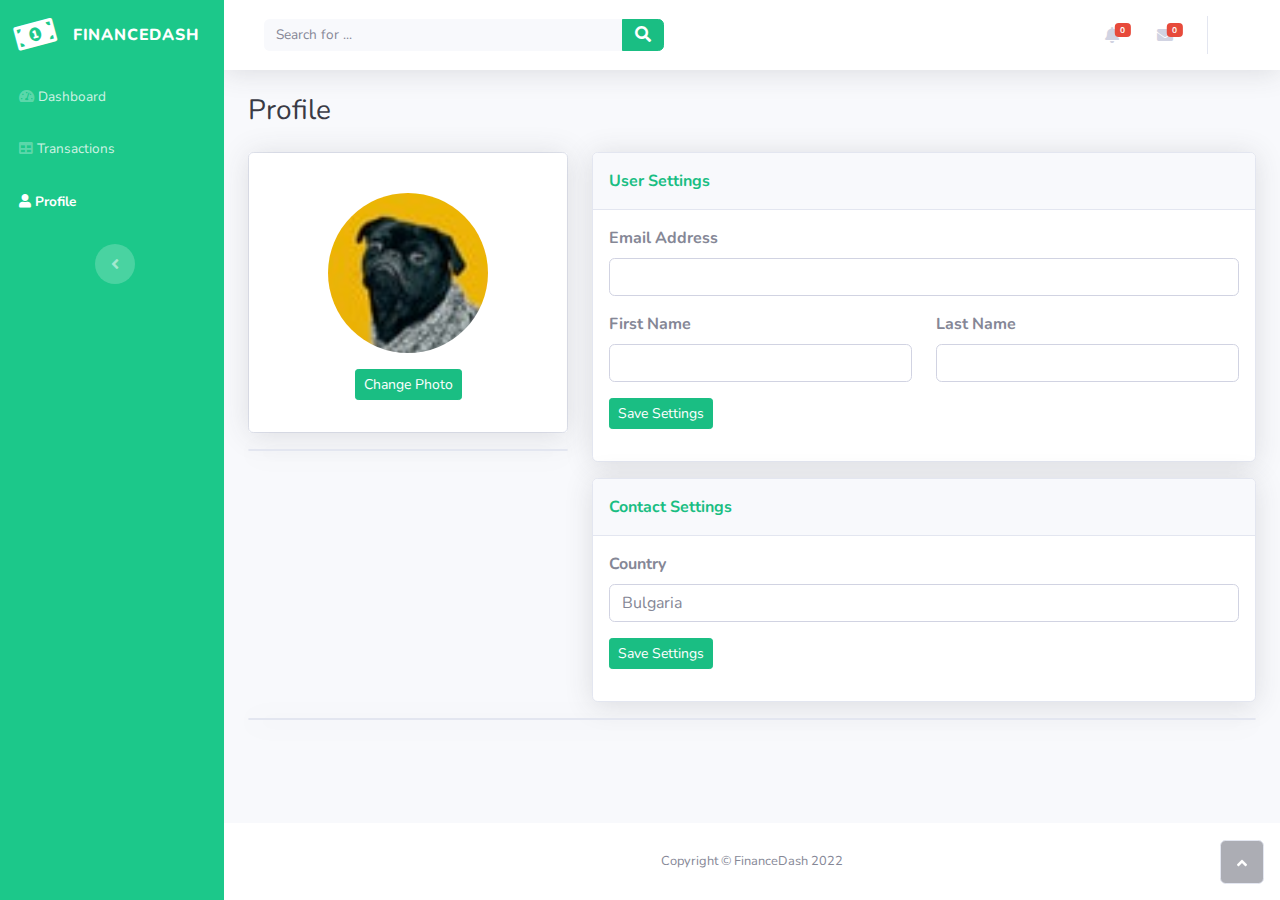
<file: src/main/resources/static/profile.html>
<!DOCTYPE html>
<html xmlns="http://www.w3.org/1999/xhtml"
      xmlns:th="http://www.thymeleaf.org"
      xmlns:sec="http://www.thymeleaf.org/thymeleaf-extras-springsecurity3"
      xmlns:layout="http://www.ultraq.net.nz/thymeleaf/layout">

<head>
    <meta charset="utf-8">
    <meta name="viewport" content="width=device-width, initial-scale=1.0, shrink-to-fit=no">
    <title>Profile - FinanceDash</title>
    <link rel="stylesheet" href="assets/bootstrap/css/bootstrap.min.css">
    <link rel="stylesheet" href="https://fonts.googleapis.com/css?family=Nunito:200,200i,300,300i,400,400i,600,600i,700,700i,800,800i,900,900i">
    <link rel="stylesheet" href="assets/fonts/fontawesome-all.min.css">
    <link rel="stylesheet" href="assets/fonts/font-awesome.min.css">
    <link rel="stylesheet" href="assets/fonts/fontawesome5-overrides.min.css">
    <link rel="stylesheet" href="assets/css/untitled.css">
</head>

<body id="page-top">
    <div id="wrapper">
        <nav class="navbar navbar-dark align-items-start sidebar sidebar-dark accordion bg-gradient-primary p-0" style="background: var(--bs-success);">
            <div class="container-fluid d-flex flex-column p-0"><a class="navbar-brand d-flex justify-content-center align-items-center sidebar-brand m-0" href="#">
                    <div class="sidebar-brand-icon rotate-n-15"><i class="fas fa-money-bill-alt"></i></div>
                    <div class="sidebar-brand-text mx-3"><span>FinanceDash</span></div>
                </a>
                <hr class="sidebar-divider my-0">
                <ul class="navbar-nav text-light" id="accordionSidebar">
                    <li class="nav-item"><a class="nav-link" href="https://localhost/"><i class="fas fa-tachometer-alt"></i><span>Dashboard</span></a></li>
                    <li class="nav-item"></li>
                    <li class="nav-item"><a class="nav-link" href="https://localhost/transactions"><i class="fas fa-table"></i><span>Transactions</span></a><a class="nav-link active" href="profile.html"><i class="fas fa-user"></i><span>Profile</span></a></li>
                    <li class="nav-item"></li>
                    <li class="nav-item"></li>
                    <li class="nav-item"></li>
                </ul>
                <div class="text-center d-none d-md-inline"><button class="btn rounded-circle border-0" id="sidebarToggle" type="button"></button></div>
            </div>
        </nav>
        <div class="d-flex flex-column" id="content-wrapper">
            <div id="content">
                <nav class="navbar navbar-light navbar-expand bg-white shadow mb-4 topbar static-top">
                    <div class="container-fluid"><button class="btn btn-link d-md-none rounded-circle me-3" id="sidebarToggleTop" type="button"><i class="fas fa-bars"></i></button>
                        <form class="d-none d-sm-inline-block me-auto ms-md-3 my-2 my-md-0 mw-100 navbar-search">
                            <div class="input-group"><input class="bg-light form-control border-0 small" type="text" placeholder="Search for ..."><button class="btn btn-primary py-0" type="button" style="background: var(--bs-teal);"><i class="fas fa-search"></i></button></div>
                        </form>
                        <ul class="navbar-nav flex-nowrap ms-auto">
                            <li class="nav-item dropdown d-sm-none no-arrow"><a class="dropdown-toggle nav-link" aria-expanded="false" data-bs-toggle="dropdown" href="#"><i class="fas fa-search"></i></a>
                                <div class="dropdown-menu dropdown-menu-end p-3 animated--grow-in" aria-labelledby="searchDropdown">
                                    <form class="me-auto navbar-search w-100">
                                        <div class="input-group"><input class="bg-light form-control border-0 small" type="text" placeholder="Search for ...">
                                            <div class="input-group-append"><button class="btn btn-primary py-0" type="button"><i class="fas fa-search"></i></button></div>
                                        </div>
                                    </form>
                                </div>
                            </li>
                            <li class="nav-item dropdown no-arrow mx-1">
                                <div class="nav-item dropdown no-arrow"><a class="dropdown-toggle nav-link" aria-expanded="false" data-bs-toggle="dropdown" href="#"><span class="badge bg-danger badge-counter">0</span><i class="fas fa-bell fa-fw"></i></a>
                                    <div class="dropdown-menu dropdown-menu-end dropdown-list animated--grow-in">
                                        <h6 class="dropdown-header">alerts center</h6><a class="dropdown-item text-center small text-gray-500" href="#">Show All Alerts</a>
                                    </div>
                                </div>
                            </li>
                            <li class="nav-item dropdown no-arrow mx-1">
                                <div class="nav-item dropdown no-arrow"><a class="dropdown-toggle nav-link" aria-expanded="false" data-bs-toggle="dropdown" href="#"><span class="badge bg-danger badge-counter">0</span><i class="fas fa-envelope fa-fw"></i></a>
                                    <div class="dropdown-menu dropdown-menu-end dropdown-list animated--grow-in">
                                        <h6 class="dropdown-header">alerts center</h6><a class="dropdown-item text-center small text-gray-500" href="#">Show All Alerts</a>
                                    </div>
                                </div>
                                <div class="shadow dropdown-list dropdown-menu dropdown-menu-end" aria-labelledby="alertsDropdown"></div>
                            </li>
                            <div class="d-none d-sm-block topbar-divider"></div>
                            <li class="nav-item dropdown no-arrow">
                                <div class="nav-item dropdown no-arrow"><a class="dropdown-toggle nav-link" aria-expanded="false" data-bs-toggle="dropdown" href="#"><span class="d-none d-lg-inline me-2 text-gray-600 small" th:text="${given_name + ' ' + family_name}"></span></a>
                                    <div class="dropdown-menu shadow dropdown-menu-end animated--grow-in"><a class="dropdown-item" href="https://localhost/profile"><i class="fas fa-user fa-sm fa-fw me-2 text-gray-400"></i>&nbsp;Profile</a><a class="dropdown-item" href="#"><i class="fas fa-cogs fa-sm fa-fw me-2 text-gray-400"></i>&nbsp;Settings</a><a class="dropdown-item" href="#"><i class="fas fa-list fa-sm fa-fw me-2 text-gray-400"></i>&nbsp;Activity log</a>
                                        <div class="dropdown-divider"></div><a class="dropdown-item" href="#"><i class="fas fa-sign-out-alt fa-sm fa-fw me-2 text-gray-400"></i>&nbsp;Logout</a>
                                    </div>
                                </div>
                            </li>
                        </ul>
                    </div>
                </nav>
                <div class="container-fluid">
                    <h3 class="text-dark mb-4">Profile</h3>
                    <div class="row mb-3">
                        <div class="col-lg-4">
                            <div class="card mb-3">
                                <div class="card-body text-center shadow"><img class="rounded-circle mb-3 mt-4" src="assets/img/avatars/avatar5.jpeg" width="160" height="160">
                                    <div class="mb-3"><button class="btn btn-primary btn-sm">Change Photo</button></div>
                                </div>
                            </div>
                            <div class="card shadow mb-4"></div>
                        </div>
                        <div class="col-lg-8">
                            <div class="row mb-3 d-none">
                                <div class="col">
                                    <div class="card textwhite bg-primary text-white shadow">
                                        <div class="card-body">
                                            <div class="row mb-2">
                                                <div class="col">
                                                    <p class="m-0">Peformance</p>
                                                    <p class="m-0"><strong>65.2%</strong></p>
                                                </div>
                                                <div class="col-auto"><i class="fas fa-rocket fa-2x"></i></div>
                                            </div>
                                            <p class="text-white-50 small m-0"><i class="fas fa-arrow-up"></i>&nbsp;5% since last month</p>
                                        </div>
                                    </div>
                                </div>
                                <div class="col">
                                    <div class="card textwhite bg-success text-white shadow">
                                        <div class="card-body">
                                            <div class="row mb-2">
                                                <div class="col">
                                                    <p class="m-0">Peformance</p>
                                                    <p class="m-0"><strong>65.2%</strong></p>
                                                </div>
                                                <div class="col-auto"><i class="fas fa-rocket fa-2x"></i></div>
                                            </div>
                                            <p class="text-white-50 small m-0"><i class="fas fa-arrow-up"></i>&nbsp;5% since last month</p>
                                        </div>
                                    </div>
                                </div>
                            </div>
                            <div class="row">
                                <div class="col">
                                    <div class="card shadow mb-3">
                                        <div class="card-header py-3">
                                            <p class="text-primary m-0 fw-bold" style="color: var(--bs-green);">User Settings</p>
                                        </div>
                                        <div class="card-body">
                                            <form>
                                                <div class="row">
                                                    <div class="col">
                                                        <div class="mb-3"><label class="form-label" for="email"><strong>Email Address</strong></label><input class="form-control" type="email" id="email" th:attr="placeholder=${email}" name="email"></div>
                                                    </div>
                                                </div>
                                                <div class="row">
                                                    <div class="col">
                                                        <div class="mb-3"><label class="form-label" for="first_name"><strong>First Name</strong></label><input class="form-control" type="text" id="first_name" th:attr="placeholder=${given_name}" name="first_name"></div>
                                                    </div>
                                                    <div class="col">
                                                        <div class="mb-3"><label class="form-label" for="last_name"><strong>Last Name</strong></label><input class="form-control" type="text" id="last_name" th:attr="placeholder=${family_name}" name="last_name"></div>
                                                    </div>
                                                </div>
                                                <div class="mb-3"><button class="btn btn-primary btn-sm" type="submit">Save Settings</button></div>
                                            </form>
                                        </div>
                                    </div>
                                    <div class="card shadow">
                                        <div class="card-header py-3">
                                            <p class="text-primary m-0 fw-bold">Contact Settings</p>
                                        </div>
                                        <div class="card-body">
                                            <form>
                                                <div class="row">
                                                    <div class="col">
                                                        <div class="mb-3"><label class="form-label" for="country"><strong>Country</strong></label><input class="form-control" type="text" id="country" placeholder="Bulgaria" name="country"></div>
                                                    </div>
                                                </div>
                                                <div class="mb-3"><button class="btn btn-primary btn-sm" type="submit">Save&nbsp;Settings</button></div>
                                            </form>
                                        </div>
                                    </div>
                                </div>
                            </div>
                        </div>
                    </div>
                    <div class="card shadow mb-5"></div>
                </div>
            </div>
            <footer class="bg-white sticky-footer">
                <div class="container my-auto">
                    <div class="text-center my-auto copyright"><span>Copyright © FinanceDash 2022</span></div>
                </div>
            </footer>
        </div><a class="border rounded d-inline scroll-to-top" href="#page-top"><i class="fas fa-angle-up"></i></a>
    </div>
    <script src="assets/bootstrap/js/bootstrap.min.js"></script>
    <script src="assets/js/bs-init.js"></script>
    <script src="assets/js/theme.js"></script>
</body>

</html>
</file>
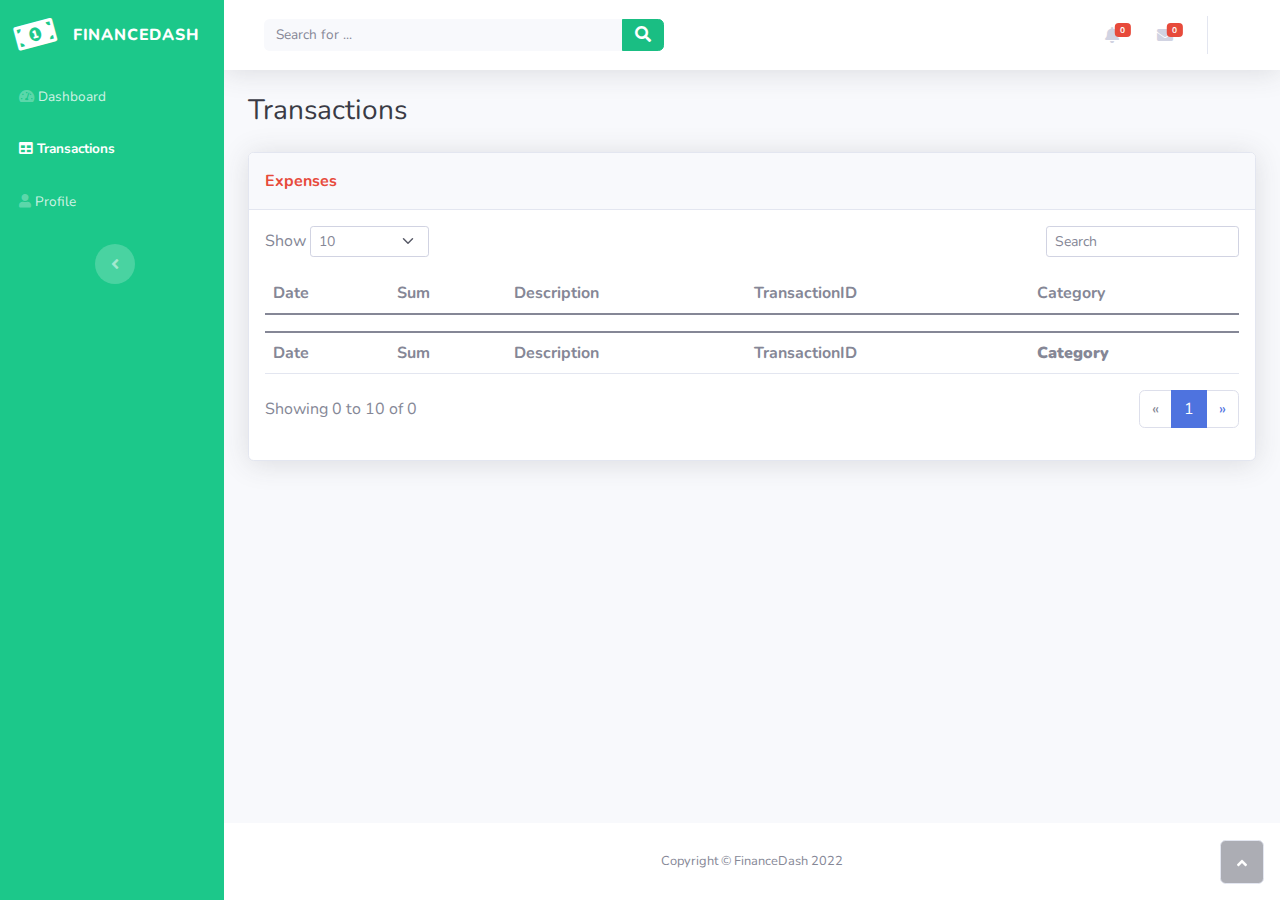
<file: src/main/resources/static/table.html>
<!DOCTYPE html>
<html>

<head>
    <meta charset="utf-8">
    <meta name="viewport" content="width=device-width, initial-scale=1.0, shrink-to-fit=no">
    <title>Table - FinanceDash</title>
    <link rel="stylesheet" href="assets/bootstrap/css/bootstrap.min.css">
    <link rel="stylesheet" href="https://fonts.googleapis.com/css?family=Nunito:200,200i,300,300i,400,400i,600,600i,700,700i,800,800i,900,900i">
    <link rel="stylesheet" href="assets/fonts/fontawesome-all.min.css">
    <link rel="stylesheet" href="assets/fonts/font-awesome.min.css">
    <link rel="stylesheet" href="assets/fonts/fontawesome5-overrides.min.css">
    <link rel="stylesheet" href="assets/css/untitled.css">
</head>

<body id="page-top">
    <div id="wrapper">
        <nav class="navbar navbar-dark align-items-start sidebar sidebar-dark accordion bg-gradient-primary p-0" style="background: var(--bs-success);">
            <div class="container-fluid d-flex flex-column p-0"><a class="navbar-brand d-flex justify-content-center align-items-center sidebar-brand m-0" href="#">
                    <div class="sidebar-brand-icon rotate-n-15"><i class="fas fa-money-bill-alt"></i></div>
                    <div class="sidebar-brand-text mx-3"><span>FinanceDash</span></div>
                </a>
                <hr class="sidebar-divider my-0">
                <ul class="navbar-nav text-light" id="accordionSidebar">
                    <li class="nav-item"><a class="nav-link" href="https://localhost/"><i class="fas fa-tachometer-alt"></i><span>Dashboard</span></a></li>
                    <li class="nav-item"></li>
                    <li class="nav-item"><a class="nav-link active" href="https://localhost/transactions"><i class="fas fa-table"></i><span>Transactions</span></a><a class="nav-link" href="https://localhost/profile"><i class="fas fa-user"></i><span>Profile</span></a></li>
                    <li class="nav-item"></li>
                    <li class="nav-item"></li>
                    <li class="nav-item"></li>
                </ul>
                <div class="text-center d-none d-md-inline"><button class="btn rounded-circle border-0" id="sidebarToggle" type="button"></button></div>
            </div>
        </nav>
        <div class="d-flex flex-column" id="content-wrapper">
            <div id="content">
                <nav class="navbar navbar-light navbar-expand bg-white shadow mb-4 topbar static-top">
                    <div class="container-fluid"><button class="btn btn-link d-md-none rounded-circle me-3" id="sidebarToggleTop" type="button"><i class="fas fa-bars"></i></button>
                        <form class="d-none d-sm-inline-block me-auto ms-md-3 my-2 my-md-0 mw-100 navbar-search">
                            <div class="input-group"><input class="bg-light form-control border-0 small" type="text" placeholder="Search for ..."><button class="btn btn-primary py-0" type="button" style="background: var(--bs-teal);"><i class="fas fa-search"></i></button></div>
                        </form>
                        <ul class="navbar-nav flex-nowrap ms-auto">
                            <li class="nav-item dropdown d-sm-none no-arrow"><a class="dropdown-toggle nav-link" aria-expanded="false" data-bs-toggle="dropdown" href="#"><i class="fas fa-search"></i></a>
                                <div class="dropdown-menu dropdown-menu-end p-3 animated--grow-in" aria-labelledby="searchDropdown">
                                    <form class="me-auto navbar-search w-100">
                                        <div class="input-group"><input class="bg-light form-control border-0 small" type="text" placeholder="Search for ...">
                                            <div class="input-group-append"><button class="btn btn-primary py-0" type="button"><i class="fas fa-search"></i></button></div>
                                        </div>
                                    </form>
                                </div>
                            </li>
                            <li class="nav-item dropdown no-arrow mx-1">
                                <div class="nav-item dropdown no-arrow"><a class="dropdown-toggle nav-link" aria-expanded="false" data-bs-toggle="dropdown" href="#"><span class="badge bg-danger badge-counter">0</span><i class="fas fa-bell fa-fw"></i></a>
                                    <div class="dropdown-menu dropdown-menu-end dropdown-list animated--grow-in">
                                        <h6 class="dropdown-header">alerts center</h6><a class="dropdown-item text-center small text-gray-500" href="#">Show All Alerts</a>
                                    </div>
                                </div>
                            </li>
                            <li class="nav-item dropdown no-arrow mx-1">
                                <div class="nav-item dropdown no-arrow"><a class="dropdown-toggle nav-link" aria-expanded="false" data-bs-toggle="dropdown" href="#"><span class="badge bg-danger badge-counter">0</span><i class="fas fa-envelope fa-fw"></i></a>
                                    <div class="dropdown-menu dropdown-menu-end dropdown-list animated--grow-in">
                                        <h6 class="dropdown-header">alerts center</h6><a class="dropdown-item text-center small text-gray-500" href="#">Show All Alerts</a>
                                    </div>
                                </div>
                                <div class="shadow dropdown-list dropdown-menu dropdown-menu-end" aria-labelledby="alertsDropdown"></div>
                            </li>
                            <div class="d-none d-sm-block topbar-divider"></div>
                            <li class="nav-item dropdown no-arrow">
                                <div class="nav-item dropdown no-arrow"><a class="dropdown-toggle nav-link" aria-expanded="false" data-bs-toggle="dropdown" href="#"><span class="d-none d-lg-inline me-2 text-gray-600 small" th:text="${given_name + ' ' + family_name}"></span></a>
                                    <div class="dropdown-menu shadow dropdown-menu-end animated--grow-in"><a class="dropdown-item" href="#"><i class="fas fa-user fa-sm fa-fw me-2 text-gray-400"></i>&nbsp;Profile</a><a class="dropdown-item" href="https://localhost/profile"><i class="fas fa-cogs fa-sm fa-fw me-2 text-gray-400"></i>&nbsp;Settings</a><a class="dropdown-item" href="#"><i class="fas fa-list fa-sm fa-fw me-2 text-gray-400"></i>&nbsp;Activity log</a>
                                        <div class="dropdown-divider"></div><a class="dropdown-item" href="#"><i class="fas fa-sign-out-alt fa-sm fa-fw me-2 text-gray-400"></i>&nbsp;Logout</a>
                                    </div>
                                </div>
                            </li>
                        </ul>
                    </div>
                </nav>
                <div class="container-fluid">
                    <h3 class="text-dark mb-4">Transactions</h3>
                    <div class="card shadow">
                        <div class="card-header py-3">
                            <p class="text-danger m-0 fw-bold">Expenses</p>
                        </div>
                        <div class="card-body">
                            <div class="row">
                                <div class="col-md-6 text-nowrap">
                                    <div id="dataTable_length" class="dataTables_length" aria-controls="dataTable"><label class="form-label">Show&nbsp;<select class="d-inline-block form-select form-select-sm">
                                                <option value="10" selected="">10</option>
                                                <option value="25">25</option>
                                                <option value="50">50</option>
                                                <option value="100">100</option>
                                            </select>&nbsp;</label></div>
                                </div>
                                <div class="col-md-6">
                                    <div class="text-md-end dataTables_filter" id="dataTable_filter"><label class="form-label"><input type="search" class="form-control form-control-sm" aria-controls="dataTable" placeholder="Search"></label></div>
                                </div>
                            </div>
                            <div class="table-responsive table mt-2" id="dataTable" role="grid" aria-describedby="dataTable_info">
                                <table class="table my-0" id="dataTable">
                                    <thead>
                                        <tr>
                                            <th>Date</th>
                                            <th>Sum</th>
                                            <th>Description</th>
                                            <th>TransactionID</th>
                                            <th>Category</th>
                                        </tr>
                                    </thead>
                                    <tbody>
                                        <tr th:each="transaction : ${transactions}">
                                            <td th:text="${transaction.date}"></td>
                                            <td th:text="${transaction.sum}"></td>
                                            <td th:text="${transaction.description}"></td>
                                            <td th:text="${transaction.id}"></td>
                                            <td th:text="${transaction.categoryName}"></td>
                                        </tr>
                                    </tbody>
                                    <tfoot>
                                        <tr>
                                            <td><strong>Date</strong></td>
                                            <td><strong>Sum</strong></td>
                                            <td><strong>Description</strong></td>
                                            <td><strong>TransactionID</strong></td>
                                            <th><strong>Category</strong></th>
                                        </tr>
                                    </tfoot>
                                </table>
                            </div>
                            <div class="row">
                                <div class="col-md-6 align-self-center">
                                    <p id="dataTable_info" class="dataTables_info" role="status" aria-live="polite">Showing 0 to 10 of 0</p>
                                </div>
                                <div class="col-md-6">
                                    <nav class="d-lg-flex justify-content-lg-end dataTables_paginate paging_simple_numbers">
                                        <ul class="pagination">
                                            <li class="page-item disabled"><a class="page-link" href="#" aria-label="Previous"><span aria-hidden="true">«</span></a></li>
                                            <li class="page-item active"><a class="page-link" href="#">1</a></li>
<!--                                            <li class="page-item"><a class="page-link" href="#">2</a></li>-->
<!--                                            <li class="page-item"><a class="page-link" href="#">3</a></li>-->
                                            <li class="page-item"><a class="page-link" href="#" aria-label="Next"><span aria-hidden="true">»</span></a></li>
                                        </ul>
                                    </nav>
                                </div>
                            </div>
                        </div>
                    </div>
                </div>
            </div>
            <footer class="bg-white sticky-footer">
                <div class="container my-auto">
                    <div class="text-center my-auto copyright"><span>Copyright © FinanceDash 2022</span></div>
                </div>
            </footer>
        </div><a class="border rounded d-inline scroll-to-top" href="#page-top"><i class="fas fa-angle-up"></i></a>
    </div>
    <script src="assets/bootstrap/js/bootstrap.min.js"></script>
    <script src="assets/js/bs-init.js"></script>
    <script src="assets/js/theme.js"></script>
</body>

</html>
</file>
<file: src/main/resources/static/assets/css/untitled.css>
.text-primary {
  /*color: color: rgba(var(--bs-primary-rgb), var(--bs-text-opacity)) !important;*/
  color: #1abe83!important;
  --bs-text-opacity: 1;
}

.btn-primary {
  color: #fff;
  background-color: #1abe83!important;
  border-color: #1abe83!important;
}
</file>
<file: src/main/resources/static/assets/fonts/fontawesome5-overrides.min.css>
.fab.fa-bitcoin:before{content:"\f379"}.far.fa-calendar:before,.fas.fa-calendar:before{content:"\f133"}.far.fa-clipboard:before,.fas.fa-clipboard:before{content:"\f328"}.fab.fa-facebook-f:before{content:"\f39e"}.fab.fa-google-plus:before{content:"\f2b3"}.fas.fa-hotel:before{content:"\f594"}.fab.fa-linkedin:before{content:"\f08c"}.fas.fa-reply:before{content:"\f3e5"}.fas.fa-thermometer:before{content:"\f491"}.fab.fa-vimeo:before{content:"\f40a"}.far.fa-window-close:before,.fas.fa-window-close:before{content:"\f410"}.fab.fa-youtube-square:before{content:"\f431"}
</file>
